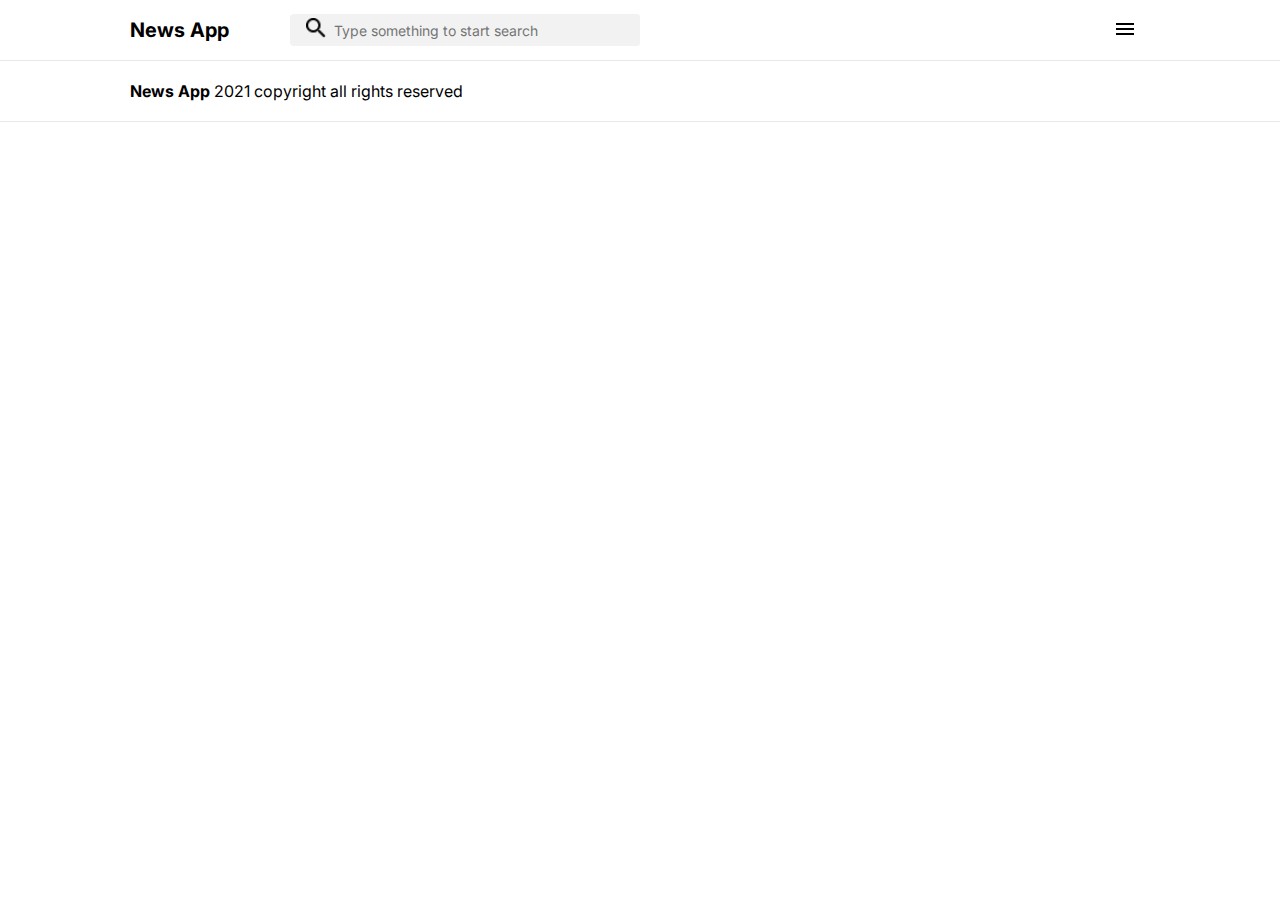
<file: index.html>
<!DOCTYPE html>
<html lang="en">
    <head>
        <meta charset="UTF-8" />
        <meta http-equiv="X-UA-Compatible" content="IE=edge" />
        <meta name="viewport" content="width=device-width, initial-scale=1.0" />
        <title>News App</title>
        <link rel="stylesheet" href="./styles/style.css" />
    </head>

    <body>
        <header>
            <div class="header-left-cont">
                <div class="logo-cont">
                    <a href="./index.html" class="logo-link"><span class="logo">News App</span></a>
                </div>
                <div class="search-cont">
                    <button class="search-icon-btn">
                        <label for="search">
                            <img src="./images/icons/search.png" alt="Search img" class="search-icon" />
                        </label>
                    </button>
                    <input type="search" class="search-box" id="search" placeholder="Type something to start search" />
                </div>
            </div>
            <div class="header-right-cont">
                <nav class="navigation-theme-cont">
                    <div class="dropdown">
                        <li class="navigation-theme"><a class="navigation-btn dropbtn" id="dropbtn">Categories</a></li>
                        <div class="dropdown-content">
                            <div class="dropdown-left-cont">
                                <a href="index.html?category=sport" data-category="sport" class="dropdown-link">
                                    Sport
                                </a>
                                <a href="index.html?category=world" data-category="world" class="dropdown-link">
                                    World
                                </a>
                                <a href="index.html?category=covid" data-category="covid" class="dropdown-link">
                                    Covid
                                </a>
                                <a href="index.html?category=business" data-category="business" class="dropdown-link">
                                    Business
                                </a>
                            </div>
                            <div class="dropdown-right-cont">
                                <a href="index.html?category=politics" data-category="politics" class="dropdown-link">
                                    Politics
                                </a>
                                <a href="index.html?category=science" data-category="science" class="dropdown-link">
                                    Science
                                </a>
                                <a href="index.html?category=religion" data-category="religion" class="dropdown-link">
                                    Religion
                                </a>
                                <a href="index.html?category=health" data-category="health" class="dropdown-link">
                                    Health
                                </a>
                            </div>
                        </div>
                    </div>
                    <li class="navigation-theme">
                        <a href="index.html?category=trending" data-category="trending" class="navigation-btn">
                            ⚡️ Trending news
                        </a>
                    </li>
                </nav>

                <div class="burger-cont">
                    <button class="burger" id="burger-btn">
                        <img src="./images/icons/burger-menu.png" alt="Burger-button" />
                    </button>
                    <button class="burger-close" id="burger-close-btn">
                        <img src="./images/icons/burger-close.png" alt="Burger-close-button" />
                    </button>
                </div>
            </div>
        </header>
        <main class="container" id="container"></main>
        <div class="loader">Loading...</div>
        <footer>
            <div class="copyrights">
                <p><span>News App</span> 2021 copyright all rights reserved</p>
            </div>
        </footer>
        <div class="scroll-top-cont" id="scroll-botton">
            <a class="scroll-btn">Scroll Top</a>
            <img src="./images/icons/scrl_top.png" class="scroll-img" />
        </div>
        <script src="./scripts/burger-menu.js"></script>
        <script src="./scripts/news-api-loader.js"></script>
        <script src="./scripts/scroll-top-btn.js"></script>
    </body>
</html>
</file>
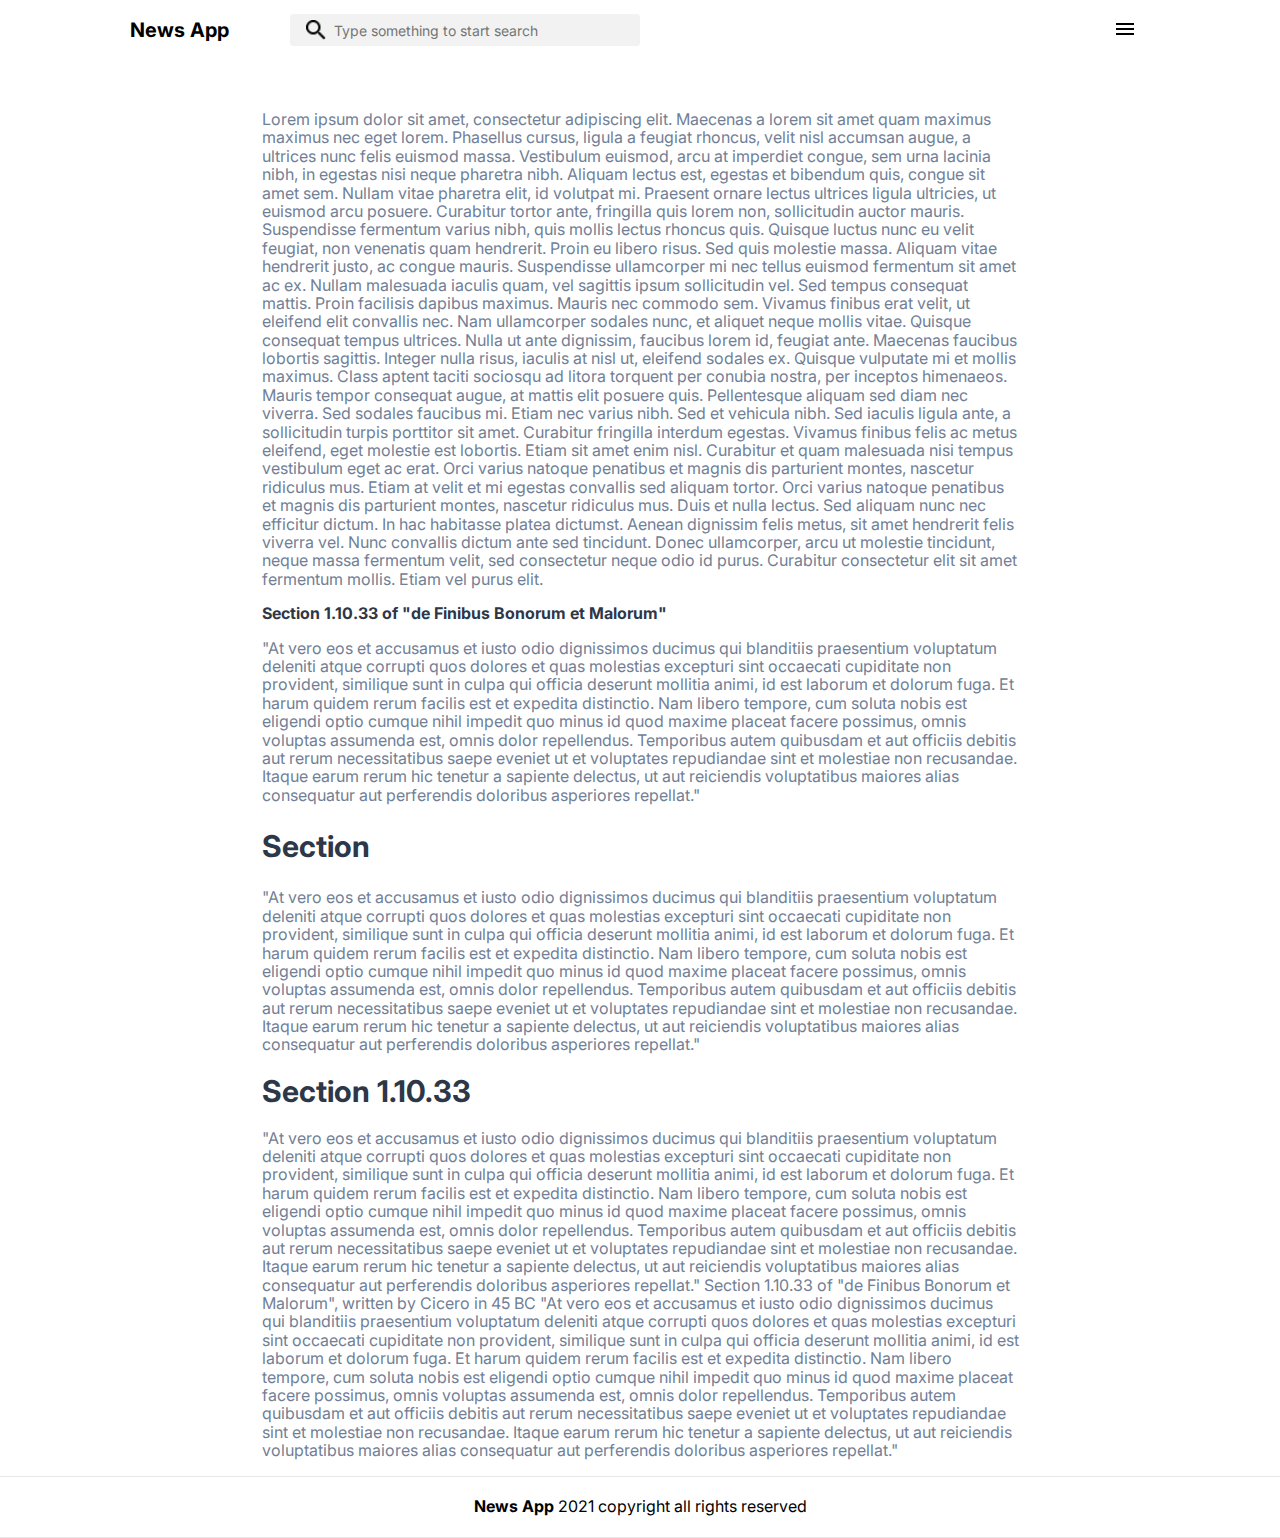
<file: inner.html>
<!DOCTYPE html>
<html lang="en">
    <head>
        <meta charset="UTF-8" />
        <meta http-equiv="X-UA-Compatible" content="IE=edge" />
        <meta name="viewport" content="width=device-width, initial-scale=1.0" />
        <title>News App</title>
        <link rel="stylesheet" href="./styles/innerstyle.css" />
    </head>

    <body>
        <header>
            <div class="header-left-cont">
                <div class="logo-cont">
                    <a href="./index.html" class="logo-link"><span class="logo">News App</span></a>
                </div>
                <div class="search-cont">
                    <button class="search-icon-btn">
                        <img src="./images/icons/search.png" alt="Search img" class="search-icon" />
                    </button>
                    <input type="search" class="search-box" id="search" placeholder="Type something to start search" />
                </div>
            </div>
            <div class="header-right-cont">
                <nav class="navigation-theme-cont">
                    <div class="dropdown">
                        <li class="navigation-theme"><a class="navigation-btn dropbtn" id="dropbtn">Categories</a></li>
                        <div class="dropdown-content">
                            <div class="dropdown-left-cont">
                                <a href="index.html?category=sport" data-category="sport" class="dropdown-link">
                                    Sport
                                </a>
                                <a href="index.html?category=world" data-category="world" class="dropdown-link">
                                    World
                                </a>
                                <a href="index.html?category=covid" data-category="covid" class="dropdown-link">
                                    Covid
                                </a>
                                <a href="index.html?category=business" data-category="business" class="dropdown-link">
                                    Business
                                </a>
                            </div>
                            <div class="dropdown-right-cont">
                                <a href="index.html?category=politics" data-category="politics" class="dropdown-link">
                                    Politics
                                </a>
                                <a href="index.html?category=science" data-category="science" class="dropdown-link">
                                    Science
                                </a>
                                <a href="index.html?category=religion" data-category="religion" class="dropdown-link">
                                    Religion
                                </a>
                                <a href="index.html?category=health" data-category="health" class="dropdown-link">
                                    Health
                                </a>
                            </div>
                        </div>
                    </div>
                    <li class="navigation-theme">
                        <a class="navigation-btn" href="index.html?category=trending" data-category="trending">
                            ⚡️ Trending news
                        </a>
                    </li>
                </nav>

                <div class="burger-cont">
                    <button class="burger" id="burger-btn">
                        <img src="./images/icons/burger-menu.png" alt="Burger-button" />
                    </button>
                    <button class="burger-close" id="burger-close-btn">
                        <img src="./images/icons/burger-close.png" alt="Burger-close-button" />
                    </button>
                </div>
            </div>
        </header>
        <main class="container">
            <div id="container"></div>
            <div class="lorem-cont">
                <p>
                    Lorem ipsum dolor sit amet, consectetur adipiscing elit. Maecenas a lorem sit amet quam maximus
                    maximus nec eget lorem. Phasellus cursus, ligula a feugiat rhoncus, velit nisl accumsan augue, a
                    ultrices nunc felis euismod massa. Vestibulum euismod, arcu at imperdiet congue, sem urna lacinia
                    nibh, in egestas nisi neque pharetra nibh. Aliquam lectus est, egestas et bibendum quis, congue sit
                    amet sem. Nullam vitae pharetra elit, id volutpat mi. Praesent ornare lectus ultrices ligula
                    ultricies, ut euismod arcu posuere. Curabitur tortor ante, fringilla quis lorem non, sollicitudin
                    auctor mauris. Suspendisse fermentum varius nibh, quis mollis lectus rhoncus quis. Quisque luctus
                    nunc eu velit feugiat, non venenatis quam hendrerit. Proin eu libero risus. Sed quis molestie massa.
                    Aliquam vitae hendrerit justo, ac congue mauris. Suspendisse ullamcorper mi nec tellus euismod
                    fermentum sit amet ac ex. Nullam malesuada iaculis quam, vel sagittis ipsum sollicitudin vel. Sed
                    tempus consequat mattis. Proin facilisis dapibus maximus. Mauris nec commodo sem. Vivamus finibus
                    erat velit, ut eleifend elit convallis nec. Nam ullamcorper sodales nunc, et aliquet neque mollis
                    vitae. Quisque consequat tempus ultrices. Nulla ut ante dignissim, faucibus lorem id, feugiat ante.
                    Maecenas faucibus lobortis sagittis. Integer nulla risus, iaculis at nisl ut, eleifend sodales ex.
                    Quisque vulputate mi et mollis maximus. Class aptent taciti sociosqu ad litora torquent per conubia
                    nostra, per inceptos himenaeos. Mauris tempor consequat augue, at mattis elit posuere quis.
                    Pellentesque aliquam sed diam nec viverra. Sed sodales faucibus mi. Etiam nec varius nibh. Sed et
                    vehicula nibh. Sed iaculis ligula ante, a sollicitudin turpis porttitor sit amet. Curabitur
                    fringilla interdum egestas. Vivamus finibus felis ac metus eleifend, eget molestie est lobortis.
                    Etiam sit amet enim nisl. Curabitur et quam malesuada nisi tempus vestibulum eget ac erat. Orci
                    varius natoque penatibus et magnis dis parturient montes, nascetur ridiculus mus. Etiam at velit et
                    mi egestas convallis sed aliquam tortor. Orci varius natoque penatibus et magnis dis parturient
                    montes, nascetur ridiculus mus. Duis et nulla lectus. Sed aliquam nunc nec efficitur dictum. In hac
                    habitasse platea dictumst. Aenean dignissim felis metus, sit amet hendrerit felis viverra vel. Nunc
                    convallis dictum ante sed tincidunt. Donec ullamcorper, arcu ut molestie tincidunt, neque massa
                    fermentum velit, sed consectetur neque odio id purus. Curabitur consectetur elit sit amet fermentum
                    mollis. Etiam vel purus elit.
                </p>
                <h3>Section 1.10.33 of "de Finibus Bonorum et Malorum"</h3>
                <p>
                    "At vero eos et accusamus et iusto odio dignissimos ducimus qui blanditiis praesentium voluptatum
                    deleniti atque corrupti quos dolores et quas molestias excepturi sint occaecati cupiditate non
                    provident, similique sunt in culpa qui officia deserunt mollitia animi, id est laborum et dolorum
                    fuga. Et harum quidem rerum facilis est et expedita distinctio. Nam libero tempore, cum soluta nobis
                    est eligendi optio cumque nihil impedit quo minus id quod maxime placeat facere possimus, omnis
                    voluptas assumenda est, omnis dolor repellendus. Temporibus autem quibusdam et aut officiis debitis
                    aut rerum necessitatibus saepe eveniet ut et voluptates repudiandae sint et molestiae non
                    recusandae. Itaque earum rerum hic tenetur a sapiente delectus, ut aut reiciendis voluptatibus
                    maiores alias consequatur aut perferendis doloribus asperiores repellat."
                </p>
                <h2>Section</h2>
                <p>
                    "At vero eos et accusamus et iusto odio dignissimos ducimus qui blanditiis praesentium voluptatum
                    deleniti atque corrupti quos dolores et quas molestias excepturi sint occaecati cupiditate non
                    provident, similique sunt in culpa qui officia deserunt mollitia animi, id est laborum et dolorum
                    fuga. Et harum quidem rerum facilis est et expedita distinctio. Nam libero tempore, cum soluta nobis
                    est eligendi optio cumque nihil impedit quo minus id quod maxime placeat facere possimus, omnis
                    voluptas assumenda est, omnis dolor repellendus. Temporibus autem quibusdam et aut officiis debitis
                    aut rerum necessitatibus saepe eveniet ut et voluptates repudiandae sint et molestiae non
                    recusandae. Itaque earum rerum hic tenetur a sapiente delectus, ut aut reiciendis voluptatibus
                    maiores alias consequatur aut perferendis doloribus asperiores repellat."
                </p>
                <h1>Section 1.10.33</h1>
                <p>
                    "At vero eos et accusamus et iusto odio dignissimos ducimus qui blanditiis praesentium voluptatum
                    deleniti atque corrupti quos dolores et quas molestias excepturi sint occaecati cupiditate non
                    provident, similique sunt in culpa qui officia deserunt mollitia animi, id est laborum et dolorum
                    fuga. Et harum quidem rerum facilis est et expedita distinctio. Nam libero tempore, cum soluta nobis
                    est eligendi optio cumque nihil impedit quo minus id quod maxime placeat facere possimus, omnis
                    voluptas assumenda est, omnis dolor repellendus. Temporibus autem quibusdam et aut officiis debitis
                    aut rerum necessitatibus saepe eveniet ut et voluptates repudiandae sint et molestiae non
                    recusandae. Itaque earum rerum hic tenetur a sapiente delectus, ut aut reiciendis voluptatibus
                    maiores alias consequatur aut perferendis doloribus asperiores repellat." Section 1.10.33 of "de
                    Finibus Bonorum et Malorum", written by Cicero in 45 BC "At vero eos et accusamus et iusto odio
                    dignissimos ducimus qui blanditiis praesentium voluptatum deleniti atque corrupti quos dolores et
                    quas molestias excepturi sint occaecati cupiditate non provident, similique sunt in culpa qui
                    officia deserunt mollitia animi, id est laborum et dolorum fuga. Et harum quidem rerum facilis est
                    et expedita distinctio. Nam libero tempore, cum soluta nobis est eligendi optio cumque nihil impedit
                    quo minus id quod maxime placeat facere possimus, omnis voluptas assumenda est, omnis dolor
                    repellendus. Temporibus autem quibusdam et aut officiis debitis aut rerum necessitatibus saepe
                    eveniet ut et voluptates repudiandae sint et molestiae non recusandae. Itaque earum rerum hic
                    tenetur a sapiente delectus, ut aut reiciendis voluptatibus maiores alias consequatur aut
                    perferendis doloribus asperiores repellat."
                </p>
            </div>
        </main>
        <footer>
            <div class="copyrights">
                <p><span>News App</span> 2021 copyright all rights reserved</p>
            </div>
        </footer>
        <script src="./scripts/burger-menu.js"></script>
        <script src="./scripts/inner.js"></script>
    </body>
</html>
</file>
<file: styles/style.css>
@import url(https://fonts.googleapis.com/css?family=Inter:regular,600,700);
/*! normalize.css v8.0.1 | MIT License | github.com/necolas/normalize.css */
/* Document
   ========================================================================== */
/**
 * 1. Correct the line height in all browsers.
 * 2. Prevent adjustments of font size after orientation changes in iOS.
 */
@import url(https://fonts.googleapis.com/css?family=Inter:regular,600,700);
html {
  line-height: 1.15;
  /* 1 */
  -webkit-text-size-adjust: 100%;
  /* 2 */
}

/* Sections
   ========================================================================== */
/**
 * Remove the margin in all browsers.
 */
body {
  margin: 0;
}

/**
 * Render the `main` element consistently in IE.
 */
main {
  display: block;
}

/**
 * Correct the font size and margin on `h1` elements within `section` and
 * `article` contexts in Chrome, Firefox, and Safari.
 */
h1 {
  font-size: 2em;
  margin: 0.67em 0;
}

/* Grouping content
   ========================================================================== */
/**
 * 1. Add the correct box sizing in Firefox.
 * 2. Show the overflow in Edge and IE.
 */
hr {
  -webkit-box-sizing: content-box;
          box-sizing: content-box;
  /* 1 */
  height: 0;
  /* 1 */
  overflow: visible;
  /* 2 */
}

/**
 * 1. Correct the inheritance and scaling of font size in all browsers.
 * 2. Correct the odd `em` font sizing in all browsers.
 */
pre {
  font-family: monospace, monospace;
  /* 1 */
  font-size: 1em;
  /* 2 */
}

/* Text-level semantics
   ========================================================================== */
/**
 * Remove the gray background on active links in IE 10.
 */
a {
  background-color: transparent;
}

/**
 * 1. Remove the bottom border in Chrome 57-
 * 2. Add the correct text decoration in Chrome, Edge, IE, Opera, and Safari.
 */
abbr[title] {
  border-bottom: none;
  /* 1 */
  text-decoration: underline;
  /* 2 */
  -webkit-text-decoration: underline dotted;
          text-decoration: underline dotted;
  /* 2 */
}

/**
 * Add the correct font weight in Chrome, Edge, and Safari.
 */
b,
strong {
  font-weight: bolder;
}

/**
 * 1. Correct the inheritance and scaling of font size in all browsers.
 * 2. Correct the odd `em` font sizing in all browsers.
 */
code,
kbd,
samp {
  font-family: monospace, monospace;
  /* 1 */
  font-size: 1em;
  /* 2 */
}

/**
 * Add the correct font size in all browsers.
 */
small {
  font-size: 80%;
}

/**
 * Prevent `sub` and `sup` elements from affecting the line height in
 * all browsers.
 */
sub,
sup {
  font-size: 75%;
  line-height: 0;
  position: relative;
  vertical-align: baseline;
}

sub {
  bottom: -0.25em;
}

sup {
  top: -0.5em;
}

/* Embedded content
   ========================================================================== */
/**
 * Remove the border on images inside links in IE 10.
 */
img {
  border-style: none;
}

/* Forms
   ========================================================================== */
/**
 * 1. Change the font styles in all browsers.
 * 2. Remove the margin in Firefox and Safari.
 */
button,
input,
optgroup,
select,
textarea {
  font-family: inherit;
  /* 1 */
  font-size: 100%;
  /* 1 */
  line-height: 1.15;
  /* 1 */
  margin: 0;
  /* 2 */
}

/**
 * Show the overflow in IE.
 * 1. Show the overflow in Edge.
 */
button,
input {
  /* 1 */
  overflow: visible;
}

/**
 * Remove the inheritance of text transform in Edge, Firefox, and IE.
 * 1. Remove the inheritance of text transform in Firefox.
 */
button,
select {
  /* 1 */
  text-transform: none;
}

/**
 * Correct the inability to style clickable types in iOS and Safari.
 */
button,
[type="button"],
[type="reset"],
[type="submit"] {
  -webkit-appearance: button;
}

/**
 * Remove the inner border and padding in Firefox.
 */
button::-moz-focus-inner,
[type="button"]::-moz-focus-inner,
[type="reset"]::-moz-focus-inner,
[type="submit"]::-moz-focus-inner {
  border-style: none;
  padding: 0;
}

/**
 * Restore the focus styles unset by the previous rule.
 */
button:-moz-focusring,
[type="button"]:-moz-focusring,
[type="reset"]:-moz-focusring,
[type="submit"]:-moz-focusring {
  outline: 1px dotted ButtonText;
}

/**
 * Correct the padding in Firefox.
 */
fieldset {
  padding: 0.35em 0.75em 0.625em;
}

/**
 * 1. Correct the text wrapping in Edge and IE.
 * 2. Correct the color inheritance from `fieldset` elements in IE.
 * 3. Remove the padding so developers are not caught out when they zero out
 *    `fieldset` elements in all browsers.
 */
legend {
  -webkit-box-sizing: border-box;
          box-sizing: border-box;
  /* 1 */
  color: inherit;
  /* 2 */
  display: table;
  /* 1 */
  max-width: 100%;
  /* 1 */
  padding: 0;
  /* 3 */
  white-space: normal;
  /* 1 */
}

/**
 * Add the correct vertical alignment in Chrome, Firefox, and Opera.
 */
progress {
  vertical-align: baseline;
}

/**
 * Remove the default vertical scrollbar in IE 10+.
 */
textarea {
  overflow: auto;
}

/**
 * 1. Add the correct box sizing in IE 10.
 * 2. Remove the padding in IE 10.
 */
[type="checkbox"],
[type="radio"] {
  -webkit-box-sizing: border-box;
          box-sizing: border-box;
  /* 1 */
  padding: 0;
  /* 2 */
}

/**
 * Correct the cursor style of increment and decrement buttons in Chrome.
 */
[type="number"]::-webkit-inner-spin-button,
[type="number"]::-webkit-outer-spin-button {
  height: auto;
}

/**
 * 1. Correct the odd appearance in Chrome and Safari.
 * 2. Correct the outline style in Safari.
 */
[type="search"] {
  -webkit-appearance: textfield;
  /* 1 */
  outline-offset: -2px;
  /* 2 */
}

/**
 * Remove the inner padding in Chrome and Safari on macOS.
 */
[type="search"]::-webkit-search-decoration {
  -webkit-appearance: none;
}

/**
 * 1. Correct the inability to style clickable types in iOS and Safari.
 * 2. Change font properties to `inherit` in Safari.
 */
::-webkit-file-upload-button {
  -webkit-appearance: button;
  /* 1 */
  font: inherit;
  /* 2 */
}

/* Interactive
   ========================================================================== */
/*
 * Add the correct display in Edge, IE 10+, and Firefox.
 */
details {
  display: block;
}

/*
 * Add the correct display in all browsers.
 */
summary {
  display: list-item;
}

/* Misc
   ========================================================================== */
/**
 * Add the correct display in IE 10+.
 */
template {
  display: none;
}

/**
 * Add the correct display in IE 10.
 */
[hidden] {
  display: none;
}

/* Header with search and burger menu */
header {
  max-width: 1020px;
  margin: 0 auto;
  height: 60px;
  display: -webkit-box;
  display: -ms-flexbox;
  display: flex;
}

header .header-left-cont {
  width: 50%;
  justify-self: flex-start;
  display: -webkit-box;
  display: -ms-flexbox;
  display: flex;
  -webkit-box-pack: justify;
      -ms-flex-pack: justify;
          justify-content: space-between;
  -webkit-box-align: center;
      -ms-flex-align: center;
          align-items: center;
}

header .header-left-cont .logo-cont {
  max-width: 100px;
  display: -webkit-box;
  display: -ms-flexbox;
  display: flex;
  -webkit-box-pack: start;
      -ms-flex-pack: start;
          justify-content: flex-start;
  -webkit-box-align: center;
      -ms-flex-align: center;
          align-items: center;
}

header .header-left-cont .logo-cont .logo-link {
  text-decoration: none;
}

header .header-left-cont .logo-cont .logo-link .logo {
  font-family: "Inter";
  font-size: 20px;
  font-weight: bold;
  color: #000000;
}

header .header-left-cont .search-cont {
  width: 350px;
  height: 32px;
  border-radius: 4px;
  border: none;
  background-color: #f2f2f2;
  display: -webkit-box;
  display: -ms-flexbox;
  display: flex;
  -webkit-box-pack: center;
      -ms-flex-pack: center;
          justify-content: center;
  -webkit-box-align: center;
      -ms-flex-align: center;
          align-items: center;
}

header .header-left-cont .search-cont .search-box {
  width: 90%;
  height: 100%;
  border: none;
  background-color: #f2f2f2;
  font-family: "Inter";
  text-align: left;
  font-size: 14px;
  border-radius: 4px;
}

header .header-left-cont .search-cont .search-icon-btn {
  margin-left: 10px;
  border: none;
  background-color: #f2f2f2;
  display: -webkit-box;
  display: -ms-flexbox;
  display: flex;
  -webkit-box-pack: center;
      -ms-flex-pack: center;
          justify-content: center;
  -webkit-box-align: center;
      -ms-flex-align: center;
          align-items: center;
}

header .header-left-cont .search-cont .search-icon-btn .search-icon {
  width: 20px;
  height: 20px;
}

header .header-right-cont {
  width: 50%;
  height: 60px;
  justify-self: flex-end;
  display: -webkit-box;
  display: -ms-flexbox;
  display: flex;
  -webkit-box-pack: end;
      -ms-flex-pack: end;
          justify-content: flex-end;
  -webkit-box-align: center;
      -ms-flex-align: center;
          align-items: center;
}

header .header-right-cont .navigation-theme-cont {
  width: 90%;
  display: none;
  -webkit-box-pack: center;
      -ms-flex-pack: center;
          justify-content: center;
  -ms-flex-line-pack: center;
      align-content: center;
}

header .header-right-cont .navigation-theme-cont .navigation-theme {
  display: inline-block;
  list-style-type: none;
}

header .header-right-cont .navigation-theme-cont .navigation-theme .navigation-btn {
  text-decoration: none;
  color: #000;
  font-family: "Inter";
  font-size: 14px;
  margin-left: 70px;
  -webkit-transition: color 300ms;
  transition: color 300ms;
  cursor: pointer;
}

header .header-right-cont .navigation-theme-cont .navigation-theme .navigation-btn:hover {
  color: #2f80ed;
}

header .header-right-cont .burger-cont {
  width: 10%;
  display: -webkit-box;
  display: -ms-flexbox;
  display: flex;
  -webkit-box-pack: center;
      -ms-flex-pack: center;
          justify-content: center;
  -webkit-box-align: center;
      -ms-flex-align: center;
          align-items: center;
}

header .header-right-cont .burger-cont .burger {
  display: block;
  background: none;
  border: none;
  cursor: pointer;
}

header .header-right-cont .burger-cont .burger-close {
  background: none;
  border: none;
  display: none;
  cursor: pointer;
}

/* DropDown menu with categories */
.dropdown {
  position: relative;
  display: inline-block;
  -webkit-transition: all 400ms;
  transition: all 400ms;
}

.dropdown:hover .dropdown-content {
  display: -webkit-box;
  display: -ms-flexbox;
  display: flex;
}

.dropdown-content:before {
  content: "";
  position: absolute;
  border-left: 10px solid rgba(113, 101, 58, 0);
  border-right: 10px solid rgba(113, 101, 58, 0);
  border-bottom: 10px solid #fff;
  top: -7px;
}

@-webkit-keyframes fade {
  0% {
    opacity: 0;
  }
  100% {
    opacity: 1;
  }
}

@keyframes fade {
  0% {
    opacity: 0;
  }
  100% {
    opacity: 1;
  }
}

.dropdown-content {
  display: none;
  -webkit-box-pack: center;
      -ms-flex-pack: center;
          justify-content: center;
  position: absolute;
  border-radius: 5px;
  -webkit-box-shadow: 0px 0px 4px #bdbdbd;
          box-shadow: 0px 0px 4px #bdbdbd;
  width: 220px;
  height: 90px;
  -webkit-animation: fade 200ms linear;
          animation: fade 200ms linear;
  -webkit-transition: all 400ms;
  transition: all 400ms;
  z-index: 2;
  background-color: #fff;
}

.dropdown-content .dropdown-left-cont {
  width: 50%;
  display: -webkit-box;
  display: -ms-flexbox;
  display: flex;
  -webkit-box-pack: center;
      -ms-flex-pack: center;
          justify-content: center;
  -webkit-box-align: center;
      -ms-flex-align: center;
          align-items: center;
  -webkit-box-orient: vertical;
  -webkit-box-direction: normal;
      -ms-flex-direction: column;
          flex-direction: column;
}

.dropdown-content .dropdown-left-cont .dropdown-link {
  text-align: center;
  text-decoration: none;
  font-family: "Inter";
  font-size: 14px;
  color: #000;
  margin-top: 5px;
  -webkit-transition: color 500ms;
  transition: color 500ms;
}

.dropdown-content .dropdown-left-cont .dropdown-link:hover {
  color: #2f80ed;
}

.dropdown-content .dropdown-right-cont {
  width: 50%;
  display: -webkit-box;
  display: -ms-flexbox;
  display: flex;
  -webkit-box-pack: center;
      -ms-flex-pack: center;
          justify-content: center;
  -webkit-box-align: center;
      -ms-flex-align: center;
          align-items: center;
  -webkit-box-orient: vertical;
  -webkit-box-direction: normal;
      -ms-flex-direction: column;
          flex-direction: column;
}

.dropdown-content .dropdown-right-cont .dropdown-link {
  text-align: center;
  text-decoration: none;
  font-family: "Inter";
  font-size: 14px;
  color: #000;
  margin-top: 5px;
  -webkit-transition: color 500ms;
  transition: color 500ms;
}

.dropdown-content .dropdown-right-cont .dropdown-link:hover {
  color: #2f80ed;
}

/* Adaptive */
@media screen and (max-width: 900px) {
  header .header-left-cont .logo-cont .logo-link .logo {
    font-size: 18px;
  }
  header .header-left-cont .search-cont {
    max-width: 300px;
  }
  header .header-right-cont .navigation-theme-cont {
    -webkit-box-pack: end;
        -ms-flex-pack: end;
            justify-content: flex-end;
  }
  header .header-right-cont .navigation-theme-cont .navigation-theme .navigation-btn {
    margin-left: 40px;
  }
}

/* min-width for old mobiles */
html {
  min-width: 340px;
}

/* Main News content */
main {
  max-width: 1020px;
  margin: 0 auto;
  display: -webkit-box;
  display: -ms-flexbox;
  display: flex;
  -webkit-box-pack: justify;
      -ms-flex-pack: justify;
          justify-content: space-between;
  -webkit-box-align: center;
      -ms-flex-align: center;
          align-items: center;
  -ms-flex-wrap: wrap;
      flex-wrap: wrap;
}

main .news-cont {
  -webkit-box-ordinal-group: 3;
      -ms-flex-order: 2;
          order: 2;
  width: 29.5%;
  height: 382px;
  background-color: #fff;
  margin: 15px 0px;
  display: -webkit-box;
  display: -ms-flexbox;
  display: flex;
  -webkit-box-pack: justify;
      -ms-flex-pack: justify;
          justify-content: space-between;
  -webkit-box-align: center;
      -ms-flex-align: center;
          align-items: center;
  -webkit-box-orient: vertical;
  -webkit-box-direction: normal;
      -ms-flex-direction: column;
          flex-direction: column;
  -webkit-box-shadow: 0px 4px 4px rgba(192, 189, 189, 0.25);
          box-shadow: 0px 4px 4px rgba(192, 189, 189, 0.25);
  border-radius: 5px;
  overflow: hidden;
}

main .news-cont .news-img-cont {
  width: 100%;
  height: 50%;
}

main .news-cont .news-img-cont .news-img {
  width: 100%;
  height: 180px;
  border-top-left-radius: 6px;
  border-top-right-radius: 6px;
}

main .news-cont .news-text-cont {
  width: 90%;
  height: 50%;
  display: -webkit-box;
  display: -ms-flexbox;
  display: flex;
  -webkit-box-pack: justify;
      -ms-flex-pack: justify;
          justify-content: space-between;
  -webkit-box-align: center;
      -ms-flex-align: center;
          align-items: center;
  -webkit-box-orient: vertical;
  -webkit-box-direction: normal;
      -ms-flex-direction: column;
          flex-direction: column;
  padding: 5px;
}

main .news-cont .news-text-cont .news-src {
  text-decoration: none;
}

main .news-cont .news-text-cont .news-title {
  margin: 0;
  color: #2d3748;
  font-family: "Inter";
  font-size: 20px;
  font-weight: 700;
}

main .news-cont .news-text-cont .news-text {
  color: #718096;
  font-family: "Inter";
  font-size: 14px;
}

main .news-cont .news-text-cont .news-theme-readm-cont {
  width: 100%;
  display: -webkit-box;
  display: -ms-flexbox;
  display: flex;
  -webkit-box-pack: justify;
      -ms-flex-pack: justify;
          justify-content: space-between;
  -webkit-box-align: center;
      -ms-flex-align: center;
          align-items: center;
  margin-top: 30px;
}

main .news-cont .news-text-cont .news-theme-readm-cont .news-data {
  font-family: "Inter";
  font-size: 12px;
  font-weight: 400;
  color: #718096;
}

main .news-cont .news-text-cont .news-theme-readm-cont .read-more {
  color: #2d3748;
  font-family: "Inter";
  font-size: 12px;
  font-weight: 700;
}

main .news-cont .news-text-cont .news-theme-readm-cont .read-more .news-src {
  color: #2d3748;
}

main .hot-news {
  -webkit-box-ordinal-group: 2;
      -ms-flex-order: 1;
          order: 1;
  width: 100%;
  max-height: 243px;
  display: -webkit-box;
  display: -ms-flexbox;
  display: flex;
  -webkit-box-pack: start;
      -ms-flex-pack: start;
          justify-content: flex-start;
  -webkit-box-align: start;
      -ms-flex-align: start;
          align-items: flex-start;
  -webkit-box-orient: horizontal;
  -webkit-box-direction: normal;
      -ms-flex-direction: row;
          flex-direction: row;
  border-radius: 6px;
  -webkit-box-shadow: 0px 4px 4px 0px #00000040;
          box-shadow: 0px 4px 4px 0px #00000040;
  overflow: hidden;
}

main .hot-news .news-img-cont {
  -webkit-box-ordinal-group: 3;
      -ms-flex-order: 2;
          order: 2;
  width: 51%;
}

main .hot-news .news-img-cont .news-img {
  max-width: 100%;
  height: 243px;
  -o-object-fit: cover;
     object-fit: cover;
  border-top-left-radius: 0px;
  border-top-right-radius: 6px;
  border-bottom-right-radius: 6px;
}

main .hot-news .news-text-cont {
  width: 50%;
  height: 100%;
  -webkit-box-ordinal-group: 2;
      -ms-flex-order: 1;
          order: 1;
  padding: 0 30px;
  display: -webkit-box;
  display: -ms-flexbox;
  display: flex;
  -ms-flex-pack: distribute;
      justify-content: space-around;
  -webkit-box-align: center;
      -ms-flex-align: center;
          align-items: center;
  -webkit-box-orient: vertical;
  -webkit-box-direction: normal;
      -ms-flex-direction: column;
          flex-direction: column;
}

main .hot-news .news-text-cont .news-title {
  margin: 0;
  color: #2d3748;
  font-family: "Inter";
  font-size: 30px;
  font-weight: 700;
}

main .hot-news .news-text-cont .news-src {
  text-decoration: none;
}

main .hot-news .news-text-cont .news-text {
  color: #718096;
  font-family: "Inter";
  font-size: 14px;
}

main .hot-news .news-text-cont .news-theme-readm-cont {
  width: 100%;
  display: -webkit-box;
  display: -ms-flexbox;
  display: flex;
  -webkit-box-pack: justify;
      -ms-flex-pack: justify;
          justify-content: space-between;
  -webkit-box-align: start;
      -ms-flex-align: start;
          align-items: flex-start;
  margin-top: 30px;
}

main .hot-news .news-text-cont .news-theme-readm-cont .news-data {
  font-family: "Inter";
  font-size: 12px;
  font-weight: 400;
  color: #718096;
}

main .hot-news .news-text-cont .news-theme-readm-cont .read-more {
  color: #2d3748;
  font-family: "Inter";
  font-size: 12px;
  font-weight: 700;
}

footer {
  width: 100%;
  border-top: 1px solid #e8e8e8;
  border-bottom: 1px solid #e8e8e8;
}

footer .copyrights {
  max-width: 1020px;
  height: 60px;
  margin: 0 auto;
  display: -webkit-box;
  display: -ms-flexbox;
  display: flex;
  -webkit-box-pack: start;
      -ms-flex-pack: start;
          justify-content: flex-start;
  -webkit-box-align: center;
      -ms-flex-align: center;
          align-items: center;
}

footer .copyrights p {
  font-weight: 400;
  font-family: "Inter";
  font-size: 16px;
  line-height: 19px;
  text-align: left;
}

footer .copyrights span {
  font-weight: 700;
  font-family: "Inter";
  font-size: 16px;
  line-height: 19px;
  text-align: left;
}

/* Scroll-Top button */
.scroll-top-cont {
  width: 141px;
  height: 37px;
  background-color: #2f80ed;
  border-radius: 5px;
  display: none;
  -ms-flex-pack: distribute;
      justify-content: space-around;
  -webkit-box-align: center;
      -ms-flex-align: center;
          align-items: center;
  position: fixed;
  z-index: 99;
  bottom: 10%;
  right: 10%;
  -webkit-animation: fade 400ms linear;
          animation: fade 400ms linear;
}

.scroll-top-cont:hover {
  cursor: pointer;
}

.scroll-top-cont .scroll-btn {
  color: #fff;
  text-decoration: none;
  text-align: center;
  font-family: "Inter";
  font-size: 16px;
  font-weight: 700;
}

.scroll-top-cont .scroll-img {
  width: 25px;
  height: 25px;
}

/* loader */
.loader,
.loader:before,
.loader:after {
  background: #2d3748;
  -webkit-animation: load1 1s infinite ease-in-out;
  animation: load1 1s infinite ease-in-out;
  width: 1em;
  height: 4em;
}

.loader {
  display: none;
  color: #2d3748;
  text-indent: -9999em;
  margin: 88px auto;
  position: relative;
  font-size: 11px;
  -webkit-transform: translateZ(0);
  transform: translateZ(0);
  -webkit-animation-delay: -0.16s;
  animation-delay: -0.16s;
}

.loader:before,
.loader:after {
  position: absolute;
  top: 0;
  content: "";
}

.loader:before {
  left: -1.5em;
  -webkit-animation-delay: -0.32s;
  animation-delay: -0.32s;
}

.loader:after {
  left: 1.5em;
}

@-webkit-keyframes load1 {
  0%,
  80%,
  100% {
    -webkit-box-shadow: 0 0;
            box-shadow: 0 0;
    height: 4em;
  }
  40% {
    -webkit-box-shadow: 0 -2em;
            box-shadow: 0 -2em;
    height: 5em;
  }
}

@keyframes load1 {
  0%,
  80%,
  100% {
    -webkit-box-shadow: 0 0;
            box-shadow: 0 0;
    height: 4em;
  }
  40% {
    -webkit-box-shadow: 0 -2em;
            box-shadow: 0 -2em;
    height: 5em;
  }
}

/* Adaptive */
@media screen and (max-width: 600px) {
  main {
    -ms-flex-pack: distribute;
        justify-content: space-around;
  }
  main .news-cont {
    width: 45%;
  }
  main .news-cont .news-text-cont .news-title {
    font-size: 18px;
  }
  main .news-cont .news-text-cont .news-text {
    margin: 0;
  }
  main .hot-news {
    width: 100%;
  }
  main .hot-news .news-text-cont {
    padding: 0 10px;
    height: 100%;
  }
  main .hot-news .news-text-cont .news-title {
    font-size: 25px;
  }
}

@media screen and (max-width: 390px) {
  main {
    -webkit-box-pack: center;
        -ms-flex-pack: center;
            justify-content: center;
  }
  main .news-cont {
    width: 90%;
  }
  main .news-cont .news-text-cont .news-title {
    font-size: 18px;
  }
  main .news-cont .news-text-cont .news-text {
    margin: 0;
  }
  main .hot-news {
    width: 100%;
  }
  main .hot-news .news-text-cont {
    padding: 15px 25px;
    height: 80%;
  }
  main .hot-news .news-text-cont .news-title {
    font-size: 25px;
  }
}
/*# sourceMappingURL=style.css.map */
</file>
<file: styles/innerstyle.css>
@import url(https://fonts.googleapis.com/css?family=Inter:regular,600,700);
/*! normalize.css v8.0.1 | MIT License | github.com/necolas/normalize.css */
/* Document
   ========================================================================== */
/**
 * 1. Correct the line height in all browsers.
 * 2. Prevent adjustments of font size after orientation changes in iOS.
 */
html {
  line-height: 1.15;
  /* 1 */
  -webkit-text-size-adjust: 100%;
  /* 2 */
}

/* Sections
   ========================================================================== */
/**
 * Remove the margin in all browsers.
 */
body {
  margin: 0;
}

/**
 * Render the `main` element consistently in IE.
 */
main {
  display: block;
}

/**
 * Correct the font size and margin on `h1` elements within `section` and
 * `article` contexts in Chrome, Firefox, and Safari.
 */
h1 {
  font-size: 2em;
  margin: 0.67em 0;
}

/* Grouping content
   ========================================================================== */
/**
 * 1. Add the correct box sizing in Firefox.
 * 2. Show the overflow in Edge and IE.
 */
hr {
  -webkit-box-sizing: content-box;
          box-sizing: content-box;
  /* 1 */
  height: 0;
  /* 1 */
  overflow: visible;
  /* 2 */
}

/**
 * 1. Correct the inheritance and scaling of font size in all browsers.
 * 2. Correct the odd `em` font sizing in all browsers.
 */
pre {
  font-family: monospace, monospace;
  /* 1 */
  font-size: 1em;
  /* 2 */
}

/* Text-level semantics
   ========================================================================== */
/**
 * Remove the gray background on active links in IE 10.
 */
a {
  background-color: transparent;
}

/**
 * 1. Remove the bottom border in Chrome 57-
 * 2. Add the correct text decoration in Chrome, Edge, IE, Opera, and Safari.
 */
abbr[title] {
  border-bottom: none;
  /* 1 */
  text-decoration: underline;
  /* 2 */
  -webkit-text-decoration: underline dotted;
          text-decoration: underline dotted;
  /* 2 */
}

/**
 * Add the correct font weight in Chrome, Edge, and Safari.
 */
b,
strong {
  font-weight: bolder;
}

/**
 * 1. Correct the inheritance and scaling of font size in all browsers.
 * 2. Correct the odd `em` font sizing in all browsers.
 */
code,
kbd,
samp {
  font-family: monospace, monospace;
  /* 1 */
  font-size: 1em;
  /* 2 */
}

/**
 * Add the correct font size in all browsers.
 */
small {
  font-size: 80%;
}

/**
 * Prevent `sub` and `sup` elements from affecting the line height in
 * all browsers.
 */
sub,
sup {
  font-size: 75%;
  line-height: 0;
  position: relative;
  vertical-align: baseline;
}

sub {
  bottom: -0.25em;
}

sup {
  top: -0.5em;
}

/* Embedded content
   ========================================================================== */
/**
 * Remove the border on images inside links in IE 10.
 */
img {
  border-style: none;
}

/* Forms
   ========================================================================== */
/**
 * 1. Change the font styles in all browsers.
 * 2. Remove the margin in Firefox and Safari.
 */
button,
input,
optgroup,
select,
textarea {
  font-family: inherit;
  /* 1 */
  font-size: 100%;
  /* 1 */
  line-height: 1.15;
  /* 1 */
  margin: 0;
  /* 2 */
}

/**
 * Show the overflow in IE.
 * 1. Show the overflow in Edge.
 */
button,
input {
  /* 1 */
  overflow: visible;
}

/**
 * Remove the inheritance of text transform in Edge, Firefox, and IE.
 * 1. Remove the inheritance of text transform in Firefox.
 */
button,
select {
  /* 1 */
  text-transform: none;
}

/**
 * Correct the inability to style clickable types in iOS and Safari.
 */
button,
[type="button"],
[type="reset"],
[type="submit"] {
  -webkit-appearance: button;
}

/**
 * Remove the inner border and padding in Firefox.
 */
button::-moz-focus-inner,
[type="button"]::-moz-focus-inner,
[type="reset"]::-moz-focus-inner,
[type="submit"]::-moz-focus-inner {
  border-style: none;
  padding: 0;
}

/**
 * Restore the focus styles unset by the previous rule.
 */
button:-moz-focusring,
[type="button"]:-moz-focusring,
[type="reset"]:-moz-focusring,
[type="submit"]:-moz-focusring {
  outline: 1px dotted ButtonText;
}

/**
 * Correct the padding in Firefox.
 */
fieldset {
  padding: 0.35em 0.75em 0.625em;
}

/**
 * 1. Correct the text wrapping in Edge and IE.
 * 2. Correct the color inheritance from `fieldset` elements in IE.
 * 3. Remove the padding so developers are not caught out when they zero out
 *    `fieldset` elements in all browsers.
 */
legend {
  -webkit-box-sizing: border-box;
          box-sizing: border-box;
  /* 1 */
  color: inherit;
  /* 2 */
  display: table;
  /* 1 */
  max-width: 100%;
  /* 1 */
  padding: 0;
  /* 3 */
  white-space: normal;
  /* 1 */
}

/**
 * Add the correct vertical alignment in Chrome, Firefox, and Opera.
 */
progress {
  vertical-align: baseline;
}

/**
 * Remove the default vertical scrollbar in IE 10+.
 */
textarea {
  overflow: auto;
}

/**
 * 1. Add the correct box sizing in IE 10.
 * 2. Remove the padding in IE 10.
 */
[type="checkbox"],
[type="radio"] {
  -webkit-box-sizing: border-box;
          box-sizing: border-box;
  /* 1 */
  padding: 0;
  /* 2 */
}

/**
 * Correct the cursor style of increment and decrement buttons in Chrome.
 */
[type="number"]::-webkit-inner-spin-button,
[type="number"]::-webkit-outer-spin-button {
  height: auto;
}

/**
 * 1. Correct the odd appearance in Chrome and Safari.
 * 2. Correct the outline style in Safari.
 */
[type="search"] {
  -webkit-appearance: textfield;
  /* 1 */
  outline-offset: -2px;
  /* 2 */
}

/**
 * Remove the inner padding in Chrome and Safari on macOS.
 */
[type="search"]::-webkit-search-decoration {
  -webkit-appearance: none;
}

/**
 * 1. Correct the inability to style clickable types in iOS and Safari.
 * 2. Change font properties to `inherit` in Safari.
 */
::-webkit-file-upload-button {
  -webkit-appearance: button;
  /* 1 */
  font: inherit;
  /* 2 */
}

/* Interactive
   ========================================================================== */
/*
 * Add the correct display in Edge, IE 10+, and Firefox.
 */
details {
  display: block;
}

/*
 * Add the correct display in all browsers.
 */
summary {
  display: list-item;
}

/* Misc
   ========================================================================== */
/**
 * Add the correct display in IE 10+.
 */
template {
  display: none;
}

/**
 * Add the correct display in IE 10.
 */
[hidden] {
  display: none;
}

/* Header with search and burger menu */
header {
  max-width: 1020px;
  margin: 0 auto;
  height: 60px;
  display: -webkit-box;
  display: -ms-flexbox;
  display: flex;
}

header .header-left-cont {
  width: 50%;
  justify-self: flex-start;
  display: -webkit-box;
  display: -ms-flexbox;
  display: flex;
  -webkit-box-align: center;
      -ms-flex-align: center;
          align-items: center;
  -webkit-box-pack: justify;
      -ms-flex-pack: justify;
          justify-content: space-between;
}

header .header-left-cont .logo-cont {
  width: 100px;
  display: -webkit-box;
  display: -ms-flexbox;
  display: flex;
  -webkit-box-align: center;
      -ms-flex-align: center;
          align-items: center;
}

header .header-left-cont .logo-cont .logo-link {
  text-decoration: none;
}

header .header-left-cont .logo-cont .logo-link .logo {
  font-family: "Inter";
  font-size: 20px;
  font-weight: bold;
  color: #000000;
}

header .header-left-cont .logo-cont .logo {
  font-family: "Inter";
  font-size: 20px;
  font-weight: bold;
}

header .header-left-cont .search-cont {
  display: -webkit-inline-box;
  display: -ms-inline-flexbox;
  display: inline-flex;
  width: 350px;
  height: 32px;
  border-radius: 4px;
  border: none;
  background-color: #f2f2f2;
  -webkit-box-pack: center;
      -ms-flex-pack: center;
          justify-content: center;
  -webkit-box-align: center;
      -ms-flex-align: center;
          align-items: center;
}

header .header-left-cont .search-cont .search-box {
  width: 90%;
  height: 100%;
  border: none;
  background-color: #f2f2f2;
  font-family: "Inter";
  text-align: left;
  font-size: 14px;
  border-radius: 4px;
}

header .header-left-cont .search-cont .search-icon-btn {
  margin-left: 10px;
  border: none;
  background-color: #f2f2f2;
  display: -webkit-box;
  display: -ms-flexbox;
  display: flex;
  -webkit-box-pack: center;
      -ms-flex-pack: center;
          justify-content: center;
  -webkit-box-align: center;
      -ms-flex-align: center;
          align-items: center;
}

header .header-left-cont .search-cont .search-icon-btn .search-icon {
  width: 20px;
  height: 20px;
}

header .header-right-cont {
  width: 50%;
  height: 60px;
  justify-self: flex-end;
  display: -webkit-box;
  display: -ms-flexbox;
  display: flex;
  -webkit-box-pack: end;
      -ms-flex-pack: end;
          justify-content: flex-end;
  -webkit-box-align: center;
      -ms-flex-align: center;
          align-items: center;
}

header .header-right-cont .navigation-theme-cont {
  width: 90%;
  display: none;
  -webkit-box-pack: center;
      -ms-flex-pack: center;
          justify-content: center;
  -ms-flex-line-pack: center;
      align-content: center;
}

header .header-right-cont .navigation-theme-cont .navigation-theme {
  display: inline-block;
  list-style-type: none;
}

header .header-right-cont .navigation-theme-cont .navigation-theme .navigation-btn {
  text-decoration: none;
  color: #000;
  font-family: "Inter";
  font-size: 14px;
  margin-left: 70px;
  -webkit-transition: color 300ms;
  transition: color 300ms;
  cursor: pointer;
}

header .header-right-cont .navigation-theme-cont .navigation-theme .navigation-btn:hover {
  color: #2f80ed;
}

header .header-right-cont .burger-cont {
  width: 10%;
  display: -webkit-box;
  display: -ms-flexbox;
  display: flex;
  -webkit-box-pack: center;
      -ms-flex-pack: center;
          justify-content: center;
  -webkit-box-align: center;
      -ms-flex-align: center;
          align-items: center;
}

header .header-right-cont .burger-cont .burger {
  display: block;
  background: none;
  border: none;
  cursor: pointer;
}

header .header-right-cont .burger-cont .burger-close {
  background: none;
  border: none;
  display: none;
  cursor: pointer;
}

/* DropDown menu with categories */
.dropdown {
  position: relative;
  display: inline-block;
  -webkit-transition: all 400ms;
  transition: all 400ms;
}

.dropdown:hover .dropdown-content {
  display: -webkit-box;
  display: -ms-flexbox;
  display: flex;
}

.dropdown-content:before {
  content: "";
  position: absolute;
  border-left: 10px solid rgba(113, 101, 58, 0);
  border-right: 10px solid rgba(113, 101, 58, 0);
  border-bottom: 10px solid #fff;
  top: -7px;
}

@-webkit-keyframes fade {
  0% {
    opacity: 0;
  }
  100% {
    opacity: 1;
  }
}

@keyframes fade {
  0% {
    opacity: 0;
  }
  100% {
    opacity: 1;
  }
}

.dropdown-content {
  display: none;
  -webkit-box-pack: center;
      -ms-flex-pack: center;
          justify-content: center;
  position: absolute;
  border-radius: 5px;
  -webkit-box-shadow: 0px 0px 4px #bdbdbd;
          box-shadow: 0px 0px 4px #bdbdbd;
  width: 220px;
  height: 90px;
  -webkit-animation: fade 200ms linear;
          animation: fade 200ms linear;
  -webkit-transition: all 400ms;
  transition: all 400ms;
  z-index: 2;
  background-color: #fff;
}

.dropdown-content .dropdown-left-cont {
  width: 50%;
  display: -webkit-box;
  display: -ms-flexbox;
  display: flex;
  -webkit-box-orient: vertical;
  -webkit-box-direction: normal;
      -ms-flex-direction: column;
          flex-direction: column;
  -ms-flex-line-pack: center;
      align-content: center;
  -webkit-box-pack: center;
      -ms-flex-pack: center;
          justify-content: center;
}

.dropdown-content .dropdown-left-cont .dropdown-link {
  text-align: center;
  text-decoration: none;
  font-family: "Inter";
  font-size: 14px;
  color: #000;
  margin-top: 5px;
  -webkit-transition: color 500ms;
  transition: color 500ms;
}

.dropdown-content .dropdown-left-cont .dropdown-link:hover {
  color: #2f80ed;
}

.dropdown-content .dropdown-right-cont {
  width: 50%;
  display: -webkit-box;
  display: -ms-flexbox;
  display: flex;
  -webkit-box-orient: vertical;
  -webkit-box-direction: normal;
      -ms-flex-direction: column;
          flex-direction: column;
  -ms-flex-line-pack: center;
      align-content: center;
  -webkit-box-pack: center;
      -ms-flex-pack: center;
          justify-content: center;
}

.dropdown-content .dropdown-right-cont .dropdown-link {
  text-align: center;
  text-decoration: none;
  font-family: "Inter";
  font-size: 14px;
  color: #000;
  margin-top: 5px;
  -webkit-transition: color 500ms;
  transition: color 500ms;
}

.dropdown-content .dropdown-right-cont .dropdown-link:hover {
  color: #2f80ed;
}

/* Main News content */
main {
  max-width: 1020px;
  margin: 0 auto;
}

main .img-cont {
  width: 100%;
  max-height: 380px;
}

main .img-cont .news-image {
  width: 100%;
  max-height: 380px;
  -o-object-fit: cover;
     object-fit: cover;
  border-radius: 5px;
}

main .main-info {
  max-width: 757px;
  margin: 0 auto;
}

main .main-info .main-title {
  text-align: center;
  color: #2d3748;
  font-family: "Inter";
  font-weight: 700;
  font-style: 45px;
}

main .main-info .author {
  color: #2d3748;
  font-family: "Inter";
  font-size: 18px;
  font-weight: 700;
  line-height: 22px;
}

main .main-info .news-data {
  margin-left: 30px;
  color: #718096;
  font-family: "Inter";
  font-size: 18px;
}

main .lorem-cont {
  max-width: 757px;
  margin: 0 auto;
  margin-top: 50px;
}

main .lorem-cont p {
  color: #718096;
  font-family: "Inter";
  font-size: 16px;
}

main .lorem-cont h1 {
  color: #2d3748;
  font-family: "Inter";
  font-size: 30px;
  font-weight: 700;
}

main .lorem-cont h2 {
  color: #2d3748;
  font-family: "Inter";
  font-size: 30px;
  font-weight: 700;
}

main .lorem-cont h3 {
  color: #2d3748;
  font-family: "Inter";
  font-size: 16px;
  font-weight: 700;
}

footer {
  width: 100%;
  border-top: 1px solid #e8e8e8;
  border-bottom: 1px solid #e8e8e8;
}

footer .copyrights {
  max-width: 1020px;
  height: 60px;
  margin: 0 auto;
  display: -webkit-box;
  display: -ms-flexbox;
  display: flex;
  justify-self: flex-start;
  -webkit-box-align: center;
      -ms-flex-align: center;
          align-items: center;
}

footer .copyrights p {
  font-weight: 400;
  font-family: "Inter";
  font-size: 16px;
  line-height: 19px;
  text-align: left;
}

footer .copyrights span {
  font-weight: 700;
  font-family: "Inter";
  font-size: 16px;
  line-height: 19px;
  text-align: left;
}

/* Scroll-Top button */
.scroll-top-cont {
  width: 141px;
  height: 37px;
  background-color: #2f80ed;
  border-radius: 5px;
  display: none;
  -ms-flex-pack: distribute;
      justify-content: space-around;
  -webkit-box-align: center;
      -ms-flex-align: center;
          align-items: center;
  position: fixed;
  z-index: 99;
  bottom: 10%;
  right: 10%;
}

.scroll-top-cont:hover {
  cursor: pointer;
}

.scroll-top-cont .scroll-btn {
  color: #fff;
  text-decoration: none;
  text-align: center;
  font-family: "Inter";
  font-size: 16px;
  font-weight: 700;
}

.scroll-top-cont .scroll-img {
  width: 25px;
  height: 25px;
}
/*# sourceMappingURL=innerstyle.css.map */
</file>
